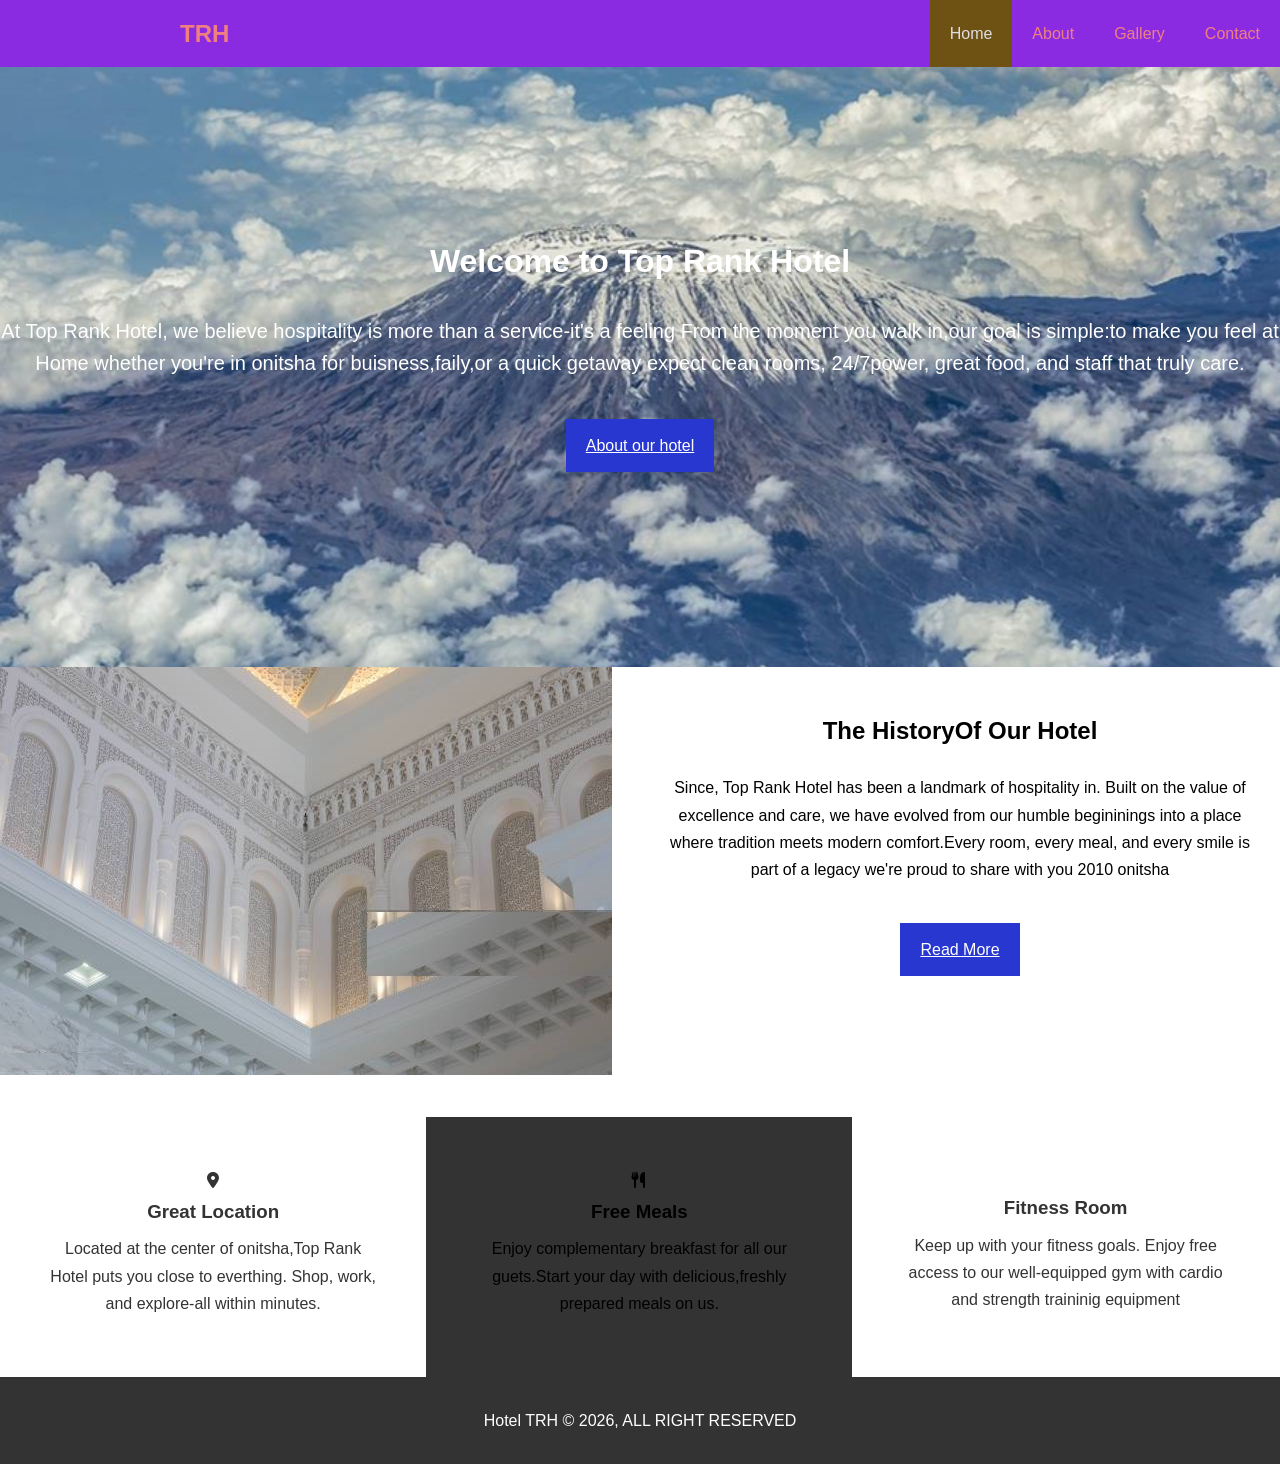
<file: index.html>
<!DOCTYPE html>
<html lang="en">
<head>
       <meta charset="UTF-8">
       <meta name="viewp href="https:content="width=device-width, initial-scale=1.0">
       <meta name="description" content="welcome to the most wonderful hotel in the world">
       <meta name="keywords" content="onitsha Anambra stste">
       <link rel="stylesheet" href="https://cdnjs.cloudflare.com/ajax/libs/font-awesome/6.5.2/css/all.min.css">
       <link rel="stylesheet" href="style.css">
       <link rel="stylesheet" media="screen and (max-width: 768px)" href="mobile.css">
       <title>Top Rank Hotel</title>
</head>
<body>
<header>
<nav id="navbar">
       <div class="container">
<h1 class="logo"><a href="index.html">TRH</a></h1>
<ul>
       <li><a class="current" href="index.html">Home</a></li>
       <li><a href="about.html">About</a></li>
       <li><a href="gallery.html">Gallery</a></li>
       <li><a href="contact.html">Contact</a></li>
</ul>
       </div>
</nav>
<div id="showcase">
  <div class="container">
 <div class="showcase-content">
 <h1><span class="text-primary">Welcome</span> to Top Rank Hotel</h1>
 <p class="lead">At Top Rank Hotel, we believe hospitality is more than a service-it's a feeling
       From the moment you walk in,our goal is simple:to make you feel at Home
       whether you're in onitsha for buisness,faily,or a quick getaway
       expect clean rooms, 24/7power, great food, and staff that truly care.
 </p>
 <a class="btn" href="about.html">About our hotel</a>
 </div>
  </div>
</div>
</header>    
<section id="home-info">
 <div class="info-img"></div>
   <div class="info-content">
       <div class="color">
              <h2><span class="text-primary">The History</span>Of Our Hotel</h2>
       <p>Since, Top Rank Hotel has been a landmark of hospitality in.
          Built on the value of excellence and care, we have evolved from
          our humble begininings into a place where tradition meets modern 
          comfort.Every room, every meal, and every smile is part of a legacy 
          we're proud to share with you 2010 onitsha
       </p>
       <a href="about.html" class="btn btn-light">Read More </a>
       </div>
   </div>
</section>   
<section id="features">
  <div class="box bg-light">
   <i class="fa-solid fa-location-dot"></i>
 <h3>Great Location</h3>
 <p>Located at the center of onitsha,Top Rank Hotel puts you close to everthing.
    Shop, work, and explore-all within minutes.   
</p>
  </div>
  <div class="box bg-primary">
       <i class="fa-solid fa-utensils"></i>
  <h3>Free Meals</h3>
  <p>Enjoy complementary breakfast for all our
    guets.Start your day with delicious,freshly
    prepared meals on us. 
  </p>
  </div>
  <div class="box bg-light">
       <i class="fa-solid fa-dumbell"></i>
  <h3>Fitness Room</h3>
  <p>Keep up with your fitness goals.
     Enjoy free access to our well-equipped
     gym with cardio and strength traininig equipment
  </p>
  </div>
</section>
<div class="clr"></div>
<footer id="main-footer">
       <p>Hotel TRH &copy; 2026, ALL RIGHT RESERVED</p>
</footer>
</body>
</html>
</file>
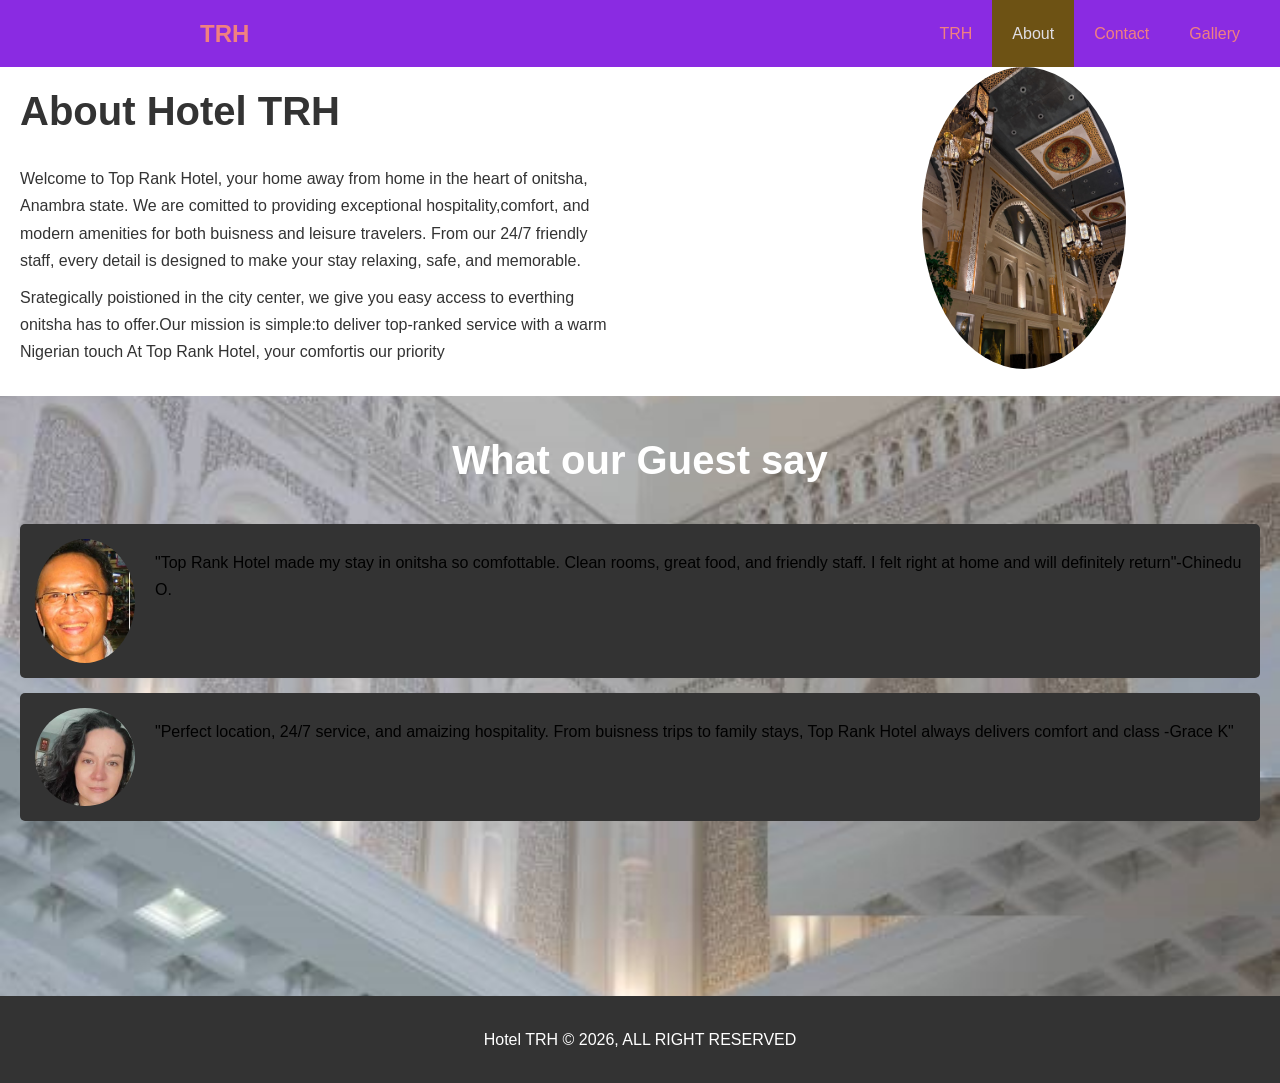
<file: about.html>
<!DOCTYPE html>
<html lang="en">
<head>
       <meta charset="UTF-8">
       <meta name="viewp href="https:content="width=device-width, initial-scale=1.0">
       <meta name="description" content="welcome to the most wonderful hotel in the world">
       <meta name="keywords" content="onitsha Anambra stste">
       
       <link rel="stylesheet" href="style.css">
       <link rel="stylesheet" media="screen and (max-width: 768px)" href="mobile.css">
       <title>Top Rank Hotel|About</title>
       </head>
       <body>
       <header>
       <nav id="navbar">
       <div class="cointainer">
         <h1 class="logo"><a href="index.html">TRH</a></h1>
         <ul>
          <li><a href="index.html">TRH</a></li>
          <li><a class="current" href="about.html">About</a></li>
          <li><a href="contact.html">Contact</a></li>
          <li><a href="gallery.html">Gallery</a></li> 
         </ul>
       </div>
       </nav>
       </header>
       <section id="about-info" class="bg-light" py-3>
       <div class="container">
        <div class="info-left">
              <h1 class="l-heading"><span class="text-primary">About</span>
              Hotel TRH</h1>
       <p>Welcome to Top Rank Hotel, your home away from home in the heart
          of onitsha, Anambra state. We are comitted to providing exceptional
          hospitality,comfort, and modern amenities for both buisness and leisure 
          travelers. From our 24/7 friendly staff, every detail is designed to make
          your stay relaxing, safe, and memorable.
       </p>
       <p>Srategically poistioned in the city center, we give you easy access to everthing
          onitsha has to offer.Our mission is simple:to deliver top-ranked service with a warm Nigerian touch
          At Top Rank Hotel, your comfortis our priority
       </p>
        </div>
        <div class="info-right">
              <img src="img/site.jpg.jpg" alt="Hotel">
        </div>
       </div>
       </section>
       <div class="clr"></div>
       <section id="testimonials" class="py-3">
              <div class="container">
          <h2 class="l-heading">What our Guest say</h2>
       <div class="testimonials bg-primary">
             <img src="img/p1.jpg" alt="-Chinedu"> 
             <p>"Top Rank Hotel made my stay in onitsha so comfottable.
              Clean rooms, great food, and friendly staff.
              I felt right at home and will definitely return"-Chinedu O.
             </p>
       </div>
       <div class="testimonials bg-primary">
             <img src="img/p2.jpg" alt="-Grace"> 
             <p>"Perfect location, 24/7 service, and amaizing hospitality.
              From buisness trips to family stays, Top Rank Hotel always
              delivers comfort and class -Grace K"
             </p>
       </div>
              </div>
       </section>
<footer id="main-footer">
       <p>Hotel TRH &copy; 2026, ALL RIGHT RESERVED</p>
</footer>
</body>
</html>
</file>
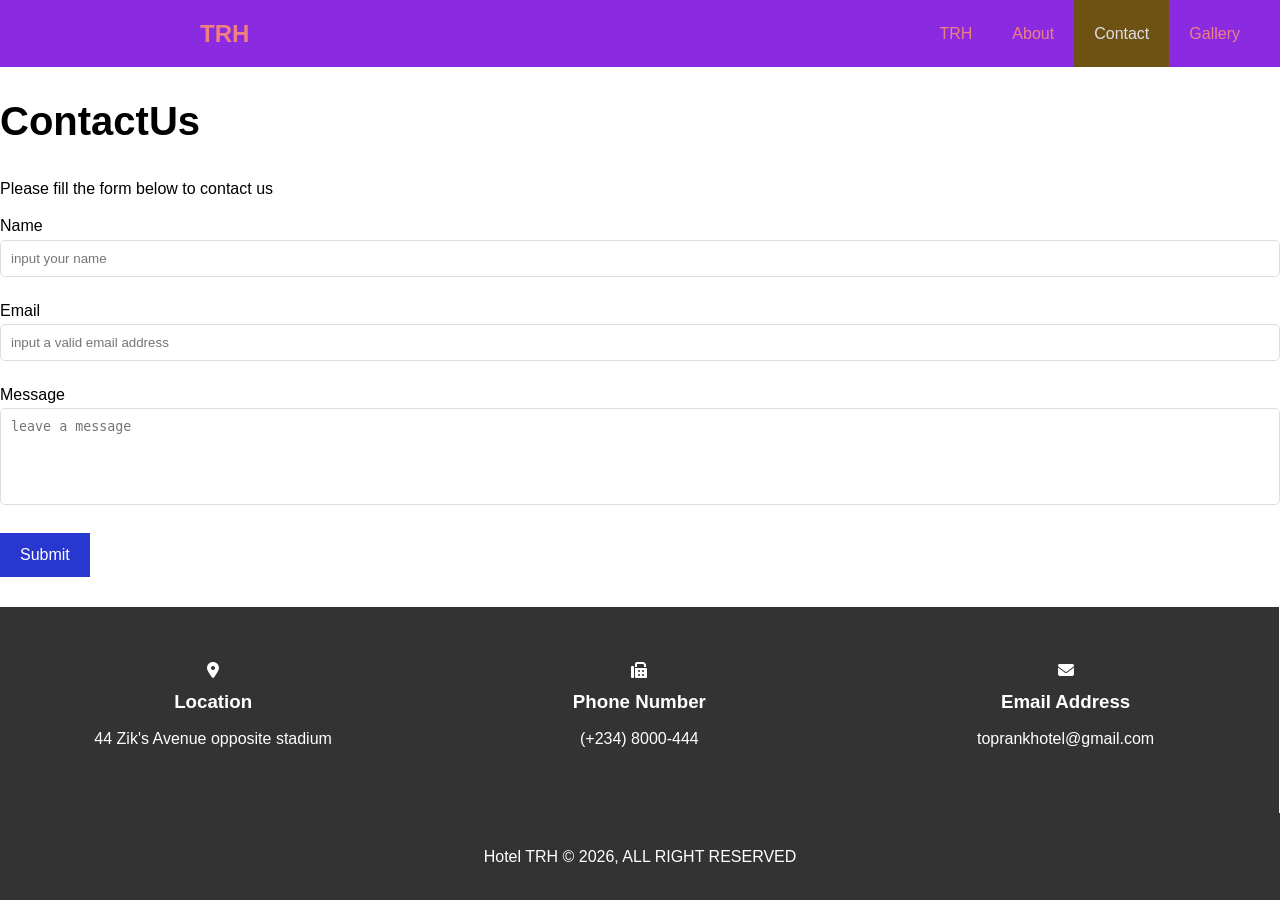
<file: contact.html>
<!DOCTYPE html>
<html lang="en">
<head>
       <meta charset="UTF-8">
       <meta name="viewp href="https:content="width=device-width, initial-scale=1.0">
       <meta name="description" content="welcome to the most wonderful hotel in the world">
       <meta name="keywords" content="onitsha Anambra stste">
        <link rel="stylesheet" href="https://cdnjs.cloudflare.com/ajax/libs/font-awesome/6.5.2/css/all.min.css">
       <link rel="stylesheet" href="style.css">
       <link rel="stylesheet" media="screen and (max-width: 768px)" href="mobile.css">
       <title>Top Rank Hotel|Contact</title>
       </head>
       <body>
       <header>
       <nav id="navbar">
       <div class="cointainer">
         <h1 class="logo"><a href="index.html">TRH</a></h1>
         <ul>
          <li><a href="index.html">TRH</a></li>
          <li><a href="about.html">About</a></li>
          <li><a class="current" href="contact.html">Contact</a></li>
          <li><a href="gallery.html">Gallery</a></li> 
         </ul>
       </div>
       </nav>
       </header>
<section id="contact-form" class="py-3">
  <div class="container">
       <h1 class="l-heading"><span 
              class="text-primary">Contact</span>Us</h1>
       <p>Please fill the form below to contact us</p>
       <form action="process.php">
       <div class="form-group">
        <label for="name">Name</label>
        <input type="text" name="name" id="name" placeholder="input your name">
       </div>
       <div class="form-group">
        <label for="email">Email</label>
        <input type="email" name="email" id="email" placeholder="input a valid email address">
       </div>
       <div class="form-group">
        <label for="message">Message</label>
        <textarea  id="message" name="message" placeholder="leave a message" rows="5"></textarea>
       </div>
       <button type="submit" class="btn">Submit</button>
</section>   
<section id="features">
  <div class="box bg-dark">
   <i class="fa-solid fa-location-dot"></i>
 <h3>Location</h3>
 <p>44 Zik's Avenue opposite stadium</p>
  </div>
  <div class="box bg-dark">
       <i class="fa-solid fa-fax"></i>
  <h3>Phone Number</h3>
  <p>(+234) 8000-444</p>
  </div>
  <div class="box bg-dark">
       <i class="fa-solid fa-envelope"></i>
  <h3>Email Address</h3>
  <p>toprankhotel@gmail.com</p>
  </div>
</section>
<footer id="main-footer">
       <p>Hotel TRH &copy; 2026, ALL RIGHT RESERVED</p>
</footer>
</body>
</html>
</file>
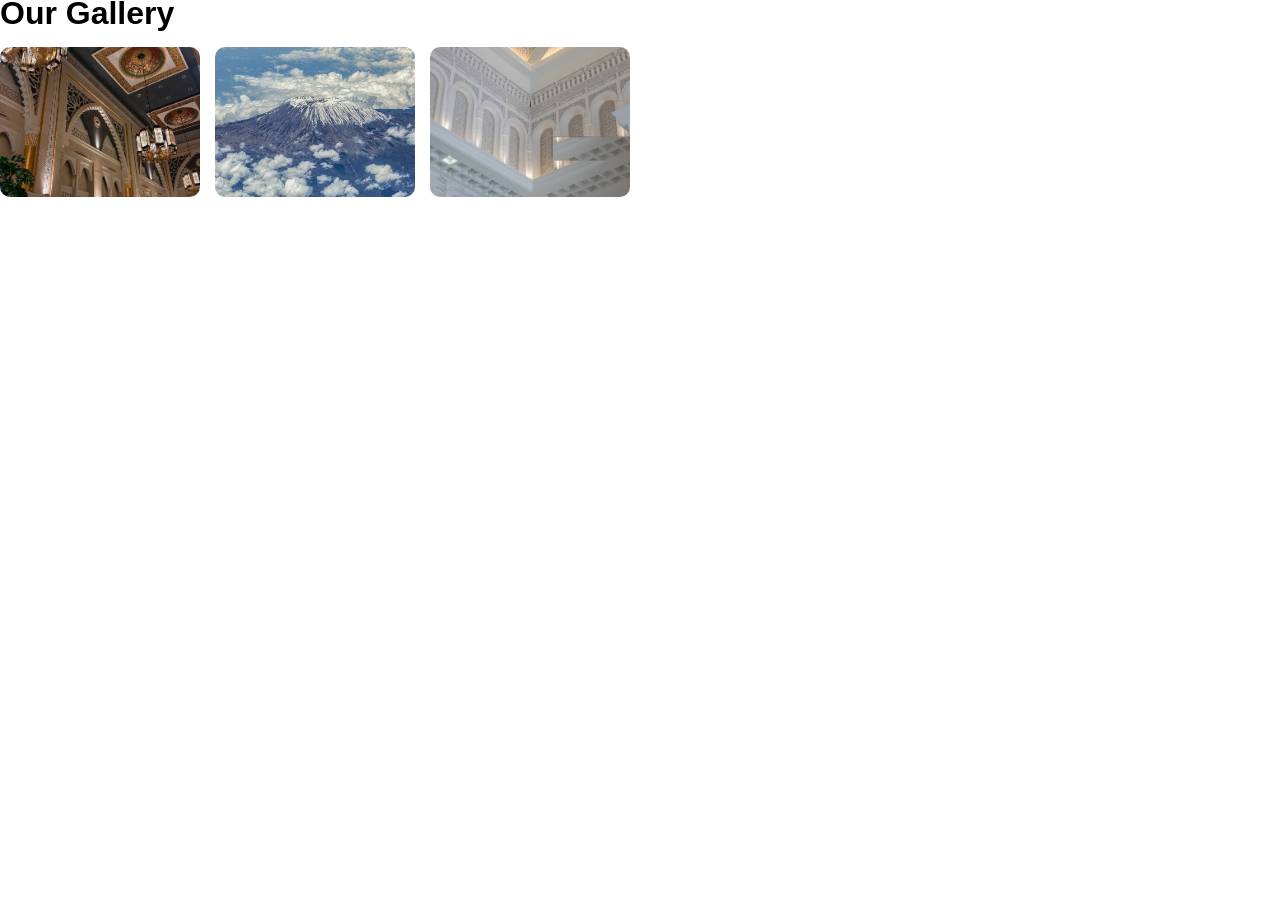
<file: gallery.html>
<!DOCTYPE html>
<html lang="en">
<head>
       <meta charset="UTF-8">
       <meta name="viewport" content="width=device-width, initial-scale=1.0">
       <title>Gallery - Top Rank Hotel</title>
       <link rel="stylesheet" href="style.css">
       <link rel="stylesheet" media="screen and (max-width: 768px)" href="mobile.css">
</head>
<body>
     <h1>Our Gallery</h1>
     <div class="gallery">
       <img src="img/site.jpg.jpg" alt="">
       <img src="img/cloud.jpg.jpg" alt="">
       <img src="img/body.jpg" alt="">
     </div>  
</body>
</html>
</file>
<file: style.css>
/*RESET*/
*{
      margin: 0;
      padding: 0;
      box-sizing: border-box;
}
/*MAIN STYLING*/
 html,body{
      font-family: 'Segoe UI', Tahoma, Geneva, Verdana, sans-serif;
      line-height: 1.7em;
      margin: 0;
      padding: 0;
      min-height: 100%;
}
body{
      min-height: 100vh;
      display: flex;
      flex-direction: column;
}
main{
      flex: 1;
}
a{
 color: lightcoral;
 text-align: none;
}
h1,h2,h3 h4{
      padding-bottom: 20px;
}
p{
 margin:10px 0 ;
}
/*Utility style*/
.cointainer{
 margin: auto;
 max-width: 1100px;
 overflow: auto;
 padding: 0 20px;
}
text-primary{
      color: rgb(116, 202, 3);
}
.lead{
      font-size: 20px;
}
.btn{
      color: #fff;
      padding: 13px 20px;
      display:inline-block;
      background: rgb(39, 55, 207);
      border: none;
      font-size: 16px;
      cursor: pointer;
}
.btn:hover{
      background: rgb(160, 46, 4);
      color: aqua;
}
.bg-light{
      background: #fff;
      color: #333;
}

.bg-dark{
      background: #333;
      color: #fff;
}
.bg-primary{
      background: #f7c;
      background: #333;
}
.clr{
clear: both;
}
.l-heading{
      font-size: 40px ;
      line-height: 1.2;
}
/*Padding*/
.py-1{ padding: 10px 0;}
.py-2{ padding: 20px 0;}
.py-3{ padding: 30px 0;}

/*NAVBAR*/
#navbar{
      background: blueviolet;
      color: white;
      overflow: auto;
      padding-left: 180px;
}
#navbar{
      color: #fff;
}     
#navbar a{
      text-decoration: none;
}
#navbar h1{
      float: left;
      padding-top: 20px;
}
#navbar ul{
      list-style: none;
      float: right;
}
#navbar ul li {
      float: left;
}
#navbar ul li a{
      display: block;
      padding: 20px;
      text-align: center;
}
#navbar ul li a:hover,
#navbar ul li a.current{
      background: rgb(109, 82, 20.4);
      color: rgb(224, 222, 228);
}
/*showcase*/
#showcase{
      background: url(img/cloud.jpg.jpg) no-repeat
      center center/cover;
height: 600px;
}
#showcase .showcase-content{
      text-align: center;
      padding-top: 170px;
      color: #fff;
}
#showcase .showcase-content h1{
      line-height: 1.5em;
      font-family: 80px;
}
#showcase .showcase-content p{
      padding-bottom: 30px;
      line-height: 1.6em;
}
/*Home Info*/
#home-info{
      height: 450px;
}
#home-info .info-img{
      float: left;
      width: 50%;
      background: url(img/body.jpg)no-repeat;
      min-height: 100%;
}
#home-info .info-content{
      float: right;
      width: 50%;
      height: 100%;
      text-align: center;
      padding: 50px 30px;
      overflow: hidden;
}
#home-info .info-content p{
      padding-bottom: 30px ;
}
/*Features*/
.box{
      float: left;
      width: 33.3%;
      padding: 50px;
      text-align: center;
}
.box i{
      margin-bottom: 10px;
}
/*About-Info*/
#about-info .info-right{
      float: right;
      width: 40%;
}
#about-info .info-right img{
     display: block;
     margin: auto;
      width: 40%;
      border-radius: 50%;
      text-align: center;
}
#about-info .info-left{
      float: left;
      width: 50%;
      padding: 20px;
      box-sizing: border-box;
}
/*Testimonials*/
#testimonials{
     min-height: 600px;
      background: url(img/body.jpg) no-repeat
      center center/cover;
      padding-top: 40px;
      height: auto;
      box-sizing: border-box;
      padding: 40px 20px;
}
#testimonials h2{
      color: #fff;
      text-align: center;
      padding-bottom: 40px;
}
#testimonials .testimonials{
      padding: 15px;
      margin-bottom: 15px;
      border-radius: 5px;
      overflow: hidden;
      padding: 15px;
}
#testimonials .testimonials img{
      width: 100px;
      float: left;
      margin-right: 20px;
      border-radius: 50%;
}
/*Contact Form*/
#contact-form .form-group{
      margin-bottom: 20px;
}
#conctat-form label{
      display: block;
      margin-bottom: 5px;
}
#contact-form input,
#contact-form textarea{
      width: 100%;
      padding: 10px;
      border: 1px solid#ddd;
      border-radius: 5px;
      resize: none;
}
#contact-form input:focus
#contact-form textarea:focus{
      outline: none;
      border-color: rgb(82, 18, 199);
}
.gallery{
      display: flex;
      flex-wrap: wrap;
      gap: 15px;
}
.gallery img{
      width: 200px;
      height: 150px;
      object-fit: cover;
      border-radius: 10px;
}
/*Footer*/
#main-footer{
      text-align: center;
      padding: 20px;
      background:#333;
      color: #fff;
      clear: both;
}
.cointainer{
      flex: 1;
}
</file>
<file: mobile.css>
#navbar h1{
       float: none;
       text-align: center;
}
#navbar ul, #navbar ul li{
       float: none;
}
#navbar ul li a{
       padding: 5px;
       border-bottom: #444444 dotted 1px;
}
/*showcase*/
#showcase{
       height: 100px;
}
#showcase .showcase-content{
       padding-top: 70px;
       padding-bottom: 30px;
}
/*Home Info*/
#home-info .info img{
display: none;
}
#home-info .info-content{
       float: none;
       width: 100%;
}
/*Boxes*/
.box{
       float: none;
       width: 100%;
}
/*Boxes*/
#about-info .info-right,
#about-info .info-left{
       float: none;
       width: 100%;
}
#about-info .info-right{
       margin-bottom: 5px;
}
.l-heading{
       text-align: center;
}
/*Contact*/
#contact-info .box{
       border-bottom: #444444 dotted 2px;
}
</file>
